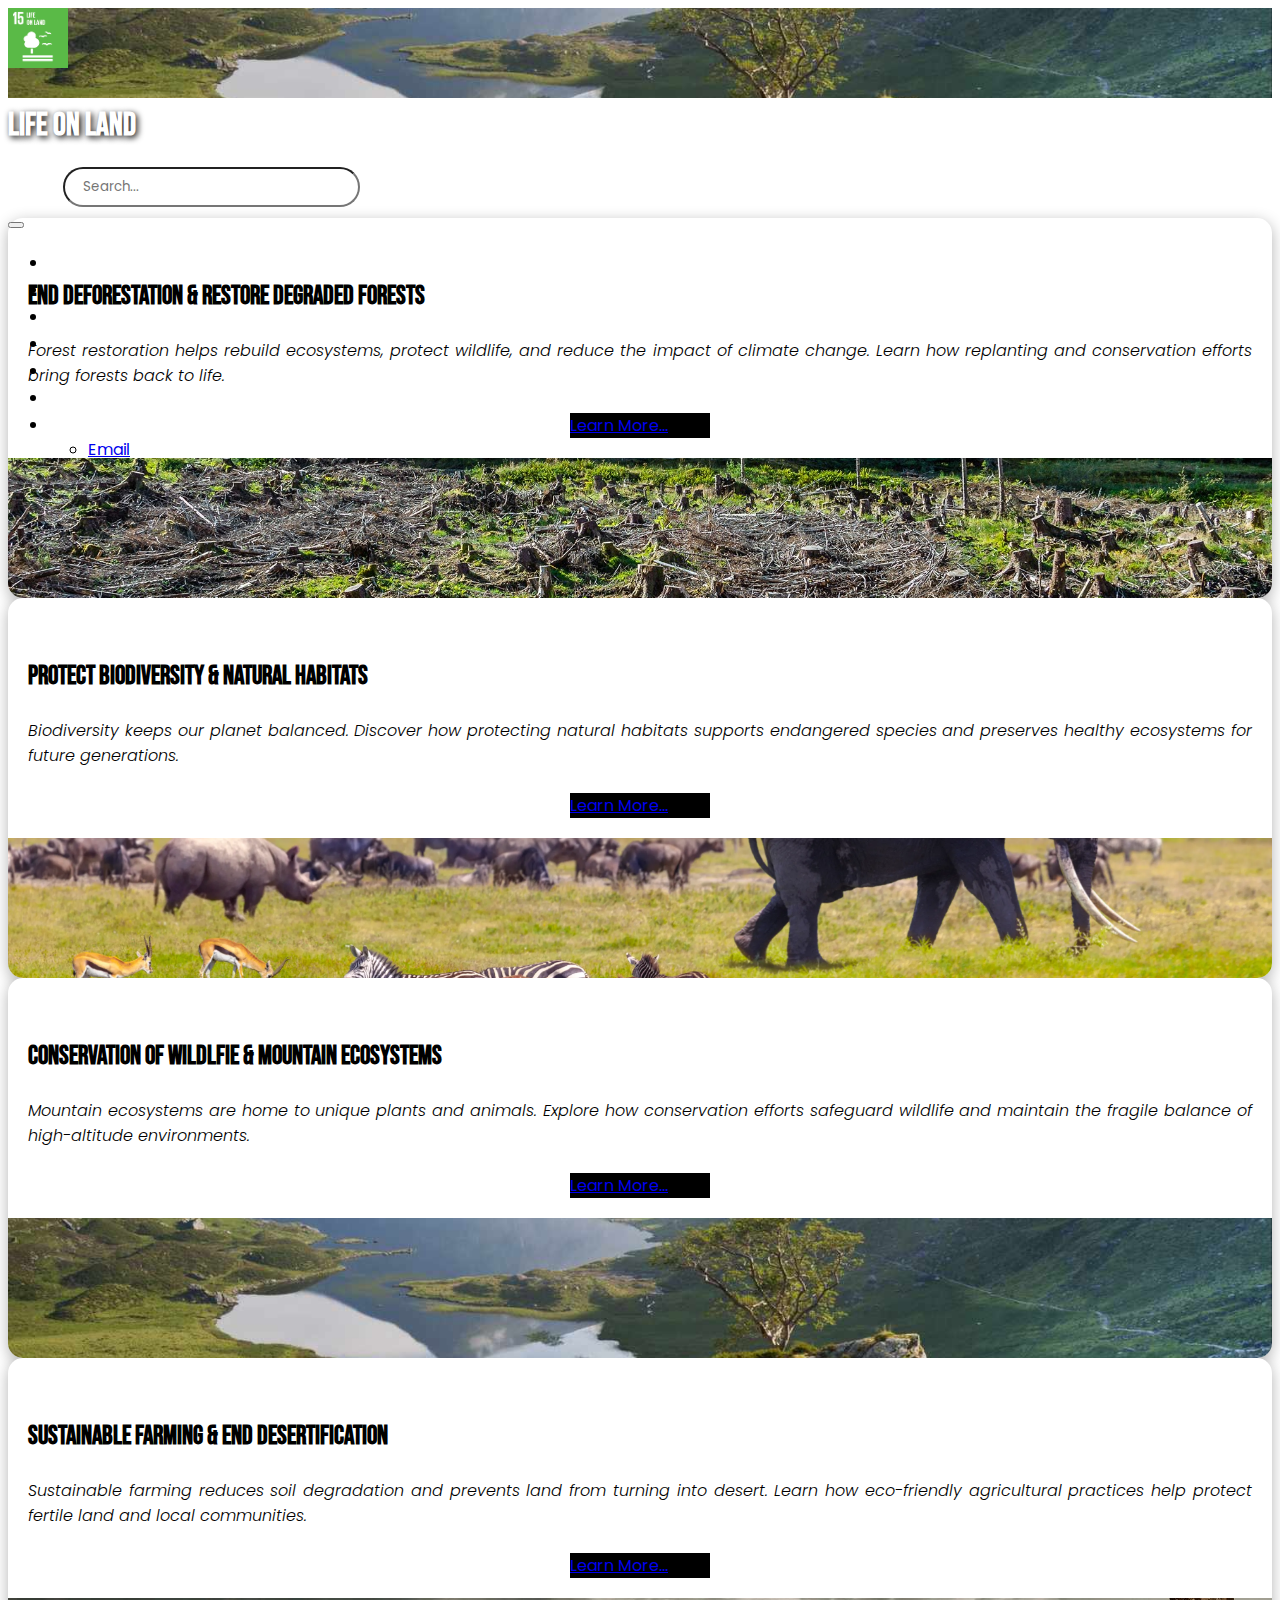
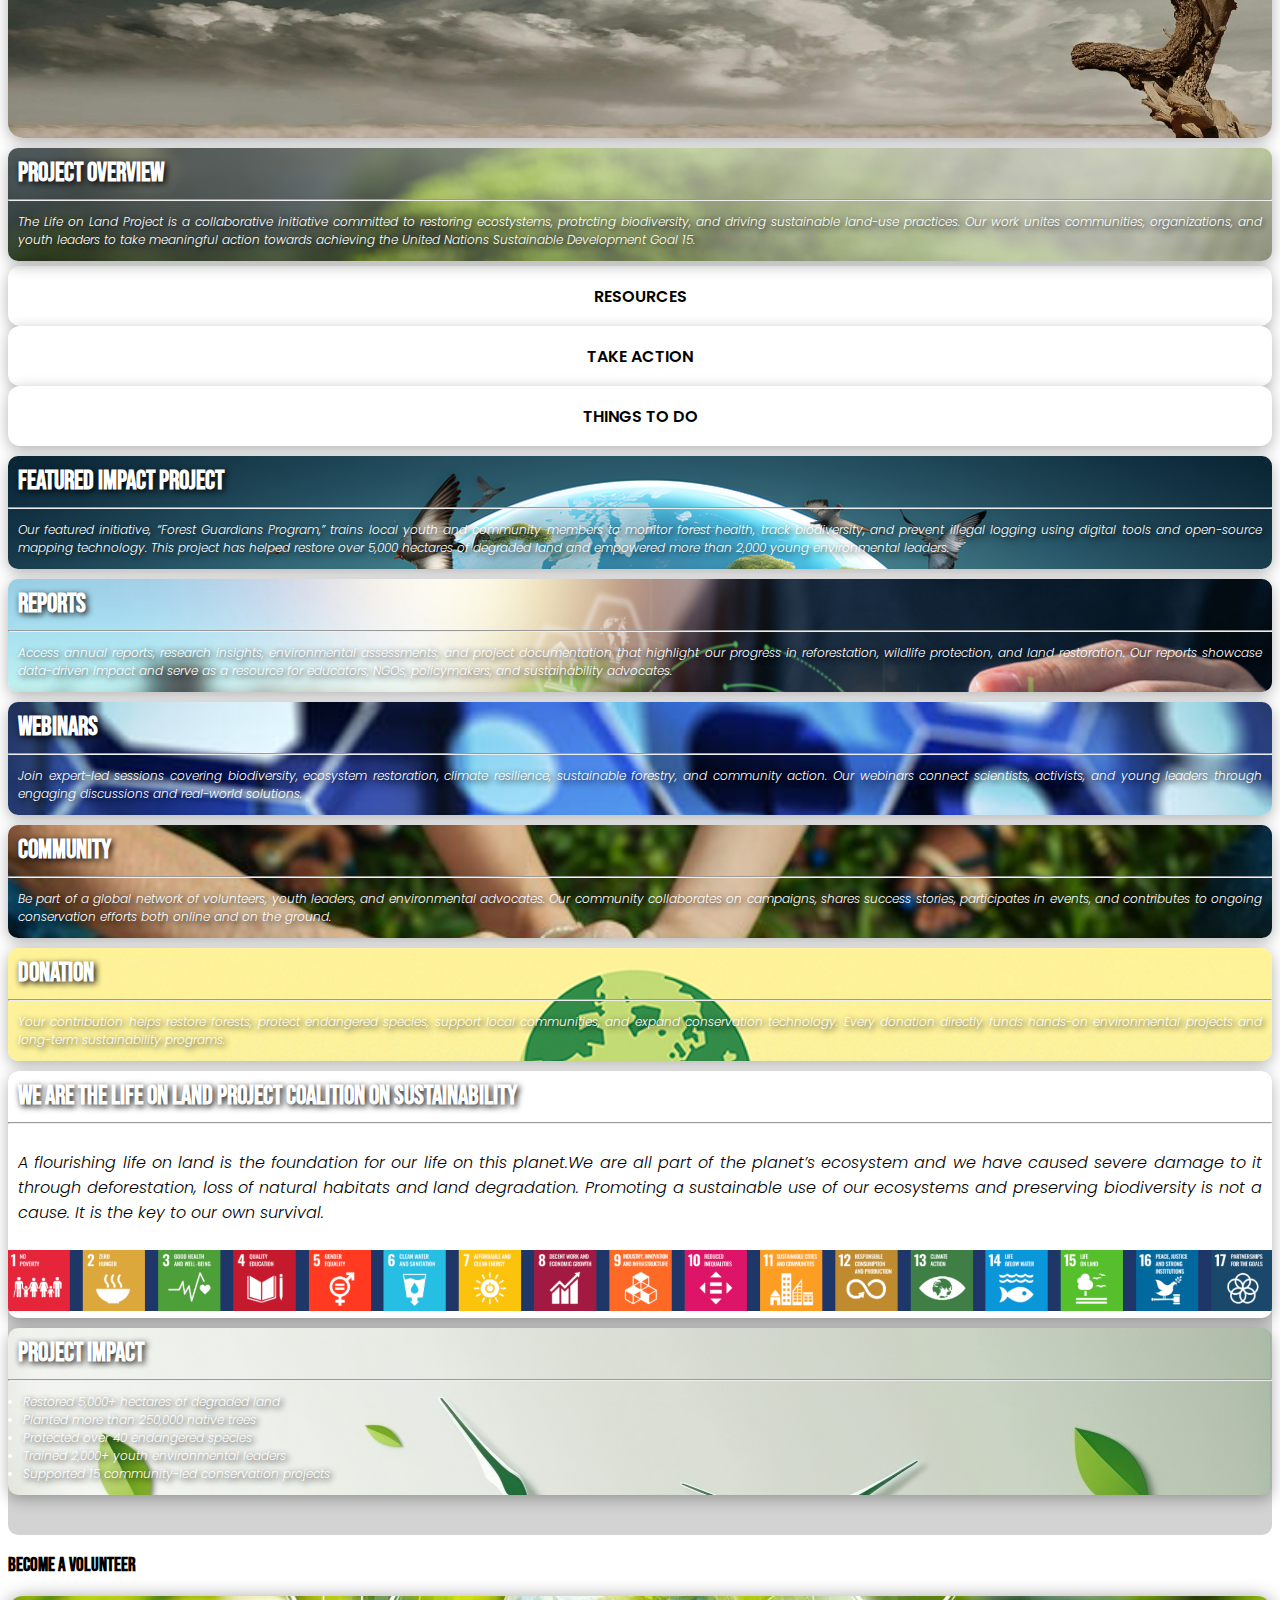
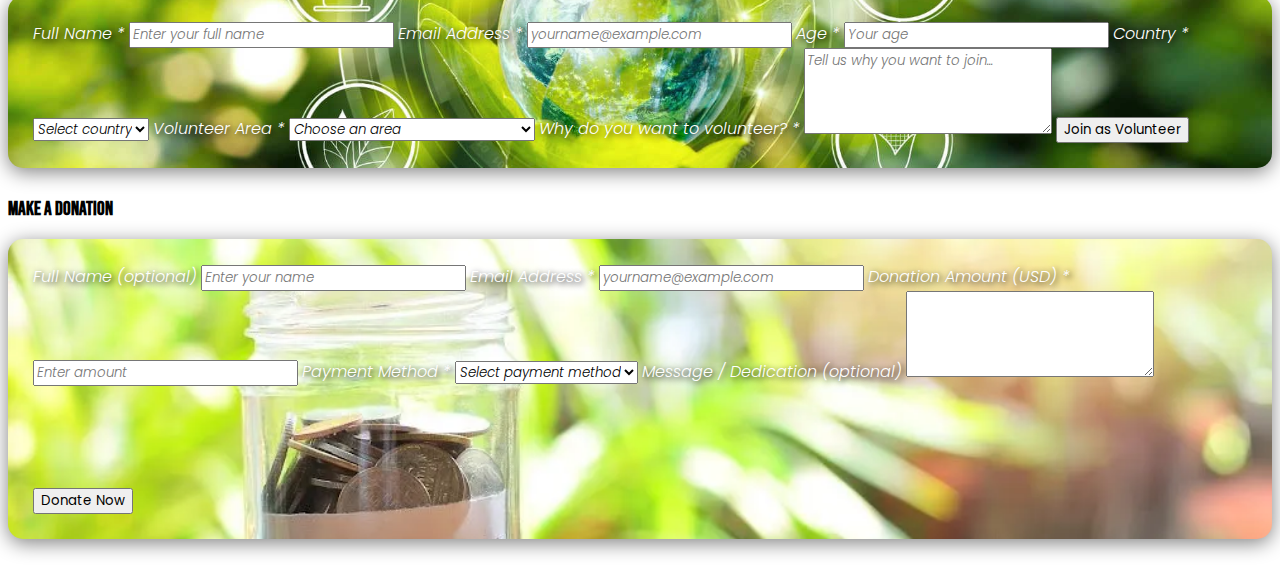
<file: index.html>
<!DOCTYPE html>
<html>
<head>
	<meta charset="utf-8">
	<meta name="viewport" content="width=device-width, initial-scale=1">
	<meta name="author" content="Soe_Nyi_Nyi">
	<title>Life On Land</title>

	<!-- Bootstrap -->
	<link href="https://cdn.jsdelivr.net/npm/bootstrap@5.3.8/dist/css/bootstrap.min.css" rel="stylesheet" integrity="sha384-sRIl4kxILFvY47J16cr9ZwB07vP4J8+LH7qKQnuqkuIAvNWLzeN8tE5YBujZqJLB" crossorigin="anonymous">
	<script src="https://cdn.jsdelivr.net/npm/bootstrap@5.3.8/dist/js/bootstrap.bundle.min.js" integrity="sha384-FKyoEForCGlyvwx9Hj09JcYn3nv7wiPVlz7YYwJrWVcXK/BmnVDxM+D2scQbITxI" crossorigin="anonymous"></script>
	<link rel="stylesheet" href="https://cdn.lineicons.com/5.0/lineicons.css" />
    
    <!-- Google Fonts -->
    <link rel="preconnect" href="https://fonts.googleapis.com">
	<link rel="preconnect" href="https://fonts.gstatic.com" crossorigin>
	<link href="https://fonts.googleapis.com/css2?family=Archivo+Black&family=BBH+Sans+Hegarty&family=Bebas+Neue&family=Bungee+Spice&family=Dancing+Script:wght@400..700&family=Honk&family=Inconsolata:wght@200..900&family=Noto+Sans+JP:wght@100..900&family=Playfair+Display:ital,wght@0,400..900;1,400..900&family=Poppins:ital,wght@0,100;0,200;0,300;0,400;0,500;0,600;0,700;0,800;0,900;1,100;1,200;1,300;1,400;1,500;1,600;1,700;1,800;1,900&family=Roboto+Condensed:ital,wght@0,100..900;1,100..900&display=swap" rel="stylesheet">

    
	<link rel="stylesheet" href="style.css">

</head>

<body>

	    <header>
	    	<!-- ********  Navigation bar starts  ******** -->
	    	<nav id="navbar" class="navbar py-1 navbar-expand-xl shadow fixed-top"> 
			     <div class="container px-1 d-flex justify-content-between align-items-center">
			     	    <div class="d-flex align-items-center gap-3">
			     	    	<img id="logo" src="image/logo.png" alt="image of logo">
			                <h1 id="title">Life on Land</h1>
			     	    </div>

			     	   	<div class="flex-grow-1 d-lg-flex justify-content-center search-box">
			                <input type="text" class="form-control search-input" placeholder="Search...">
			            </div>
			     	    
			     	    
			        
			            <button class="navbar-toggler border-0" type="button" data-bs-toggle="offcanvas" data-bs-target="#top-navbar" aria-controls="top-navbar"> 
			             <i class="lni lni-cloud-sun"></i>
			            </button>

			            <div class="offcanvas offcanvas-end" tabindex="-1" id="top-navbar">
			               			               			          
			                <ul class="navbar-nav ms-lg-auto p-4 p-lg-4">
			                  <li class="nav-item px-3 py-lg-4">
			                    <a class="nav-link active" aria-current="page" href="#">Home</a>
			                  </li>
			                  <li class="nav-item px-3 py-lg-4">
			                    <a class="nav-link active" aria-current="page" href="#">About</a>
			                  </li>
			                  <li class="nav-item px-3 py-lg-4">
			                    <a class="nav-link active" aria-current="page" href="#">Forests</a>
			                  </li>
			                  <li class="nav-item px-3 py-lg-4">
			                    <a class="nav-link active" aria-current="page" href="#">Wildlife</a>
			                  </li>
			                  <li class="nav-item px-3 py-lg-4">
			                    <a class="nav-link active" aria-current="page" href="#project">Project</a>
			                  </li>
			                  <li class="nav-item px-3 py-lg-4">
			                    <a class="nav-link active" aria-current="page" href="#campaign">Campaign</a>
			                  </li>					                  	           
			                  <li class="nav-item px-3 py-lg-4 dropdown">
			                    <a class="nav-link dropdown-toggle" href="#" role="button" data-bs-toggle="dropdown">
			                      Contact
			                    </a>
				                    <ul class="dropdown-menu">
				                      <li><a class="dropdown-item" href="#">Email</a></li>
				                      <li><a class="dropdown-item" href="#">Phone</a></li>
				                      <li><a class="dropdown-item" href="#">Live chat</a></li>
				                    </ul>
			                  </li>			                  
			                </ul>  			             
			          </div>

			      </div>    

			</nav>

			<!-- ********  Navigation bar ends  ******** -->
	    </header>

        
        <!-- ********  Page 1  ******** -->
        <section id="project">
        	<div class="container my-5 page1">
		        <div class="row g-4">
		            <div class="col-md-6">
		                <div class="content-box">
		                	<div class="top" >
				                <h5>End Deforestation & Restore Degraded Forests</h5> 
				                <p>Forest restoration helps rebuild ecosystems, protect wildlife, and reduce the impact of climate change. Learn how replanting and conservation efforts bring forests back to life.</p>	
				                <a href="https://ocm.iccrom.org/sdgs/sdg-15-life-land/sdg-152-end-deforestation-and-restore-degraded-forests" target="blank" class="btn btn-success mt-2" >Learn More...</a>
			                </div>

			                <div class="bottom">
			                	<img src="image/Deforestation.jpg" alt="forest image">
			                </div>
			            </div>    
		            </div>
		 

		            <div class="col-md-6">
		                <div class="content-box">
		                	<div class="top" >
				                <h5>Protect Biodiversity & Natural Habitats </h5>	
				                <p>Biodiversity keeps our planet balanced. Discover how protecting natural habitats supports endangered species and preserves healthy ecosystems for future generations.</p>	
				                <a href="https://news.un.org/en/story/2024/01/1145772" target="blank" class="btn btn-success mt-2" >Learn More...</a>
			                </div>

			                <div class="bottom">
			                	<img class="shiftup" src="image/biodiversity.webp" alt="forest image">
			                </div>
			            </div>
		            </div>

		            <div class="col-md-6">
		                <div class="content-box">
		                	<div class="top" >
				                <h5>Conservation of Wildlfie & Mountain Ecosystems</h5> 	
				                <p>Mountain ecosystems are home to unique plants and animals. Explore how conservation efforts safeguard wildlife and maintain the fragile balance of high-altitude environments.</p>
				                <a href="https://diversedaily.com/strategies-for-mountain-wildlife-conservation-protecting-endangered-species-and-preserving-biodiversity-in-fragile-ecosystems/#:~:text=International%20agreements%20and%20conventions%2C%20such%20as%20the%20Convention,together%20in%20protecting%20mountain%20wildlife%20and%20their%20habitats." target="blank" class="btn btn-success mt-2" >Learn More...</a>
			                </div>

			                <div class="bottom">
			                	<img src="image/mountainous-ecosystem.jpg" alt="forest image">
			                </div>
		                </div>
		            </div>

		            <div class="col-md-6">
		                <div class="content-box">
		                	<div class="top" >
				                <h5>Sustainable Farming & End Desertification</h5>	
				                <p>Sustainable farming reduces soil degradation and prevents land from turning into desert. Learn how eco-friendly agricultural practices help protect fertile land and local communities.</p>	
				                <a href="https://www.fao.org/desertification-and-drought-day/en#:~:text=The%20decision%20made%20last%20year%20by%20the%20United,the%20context%20of%20climate%20change%20and%20environmental%20degradation." target="blank" class="btn btn-success mt-2" >Learn More...</a>
			                </div>
			                
			                <div class="bottom">
			                	<img class="dragdown" src="image/desert.jpeg" alt="forest image">
			                </div>
		                </div>
		            </div>

		        </div>
		    </div>

        </section>
        <!-- ********  page 1 ends  ******** -->


        <!--  ******** page 2 starts  ******** -->
        <section id="campaign">
        	<div class="container my-5 border second-page" >


		        <!-- First row -->
		        <div class="row mb-4 first-row align-items-stretch h-75">
		            <div class="col-md-3 ">
		                <div class="box overview" >
		                	<h5>Project Overview</h5> <hr>
		                	<p>The Life on Land Project is a collaborative initiative committed to restoring ecostystems, protrcting biodiversity, and driving sustainable land-use practices. Our work unites communities, organizations, and youth leaders to take meaningful action towards achieving the United Nations Sustainable Development Goal 15.</p>
		                </div>
		            </div>

		            <div class="col-md-2 d-flex py-4 flex-column justify-content-center gap-3 column">
				        <a href="https://globalgoals.org/resources/" target="blank" class="small-btn">RESOURCES</a>
					    <a href="https://globalgoals.org/take-action/" target="blank" class="small-btn">TAKE ACTION</a>
					    <a href="https://globalgoals.org/goals/15-life-on-land/#things-to-do" target="blank" class="small-btn">THINGS TO DO</a>
				    </div>


		            <div class="col-md-7 right-box">
		                <div class="box impact">
		                	<h5>Featured Impact Project</h5> <hr>
		                	<p>Our featured initiative, “Forest Guardians Program,” trains local youth and community members to monitor forest health, track biodiversity, and prevent illegal logging using digital tools and open-source mapping technology. This project has helped restore over 5,000 hectares of degraded land and empowered more than 2,000 young environmental leaders.</p>
		                </div>
		            </div>
		        </div>

                
                <!-- Second row -->              
		        <div class="row mb-4 second-row g-3">
		            <div class="col-md-3">
		            	<div class="box report ">
		            
		            		<div class="hover-content ">
		            			<h5>Reports</h5> <hr>
		            		    <p>Access annual reports, research insights, environmental assessments, and project documentation that highlight our progress in reforestation, wildlife protection, and land restoration. Our reports showcase data-driven impact and serve as a resource for educators, NGOs, policymakers, and sustainability advocates.</p>
		            		</div>
		            	</div> 
		            </div>

		            <div class="col-md-3">
		            	<div class="box webinar align-items-stretch" >
		            		
		            		<div class="hover-content ">
		            			<h5>Webinars</h5> <hr>
		            		    <p>Join expert-led sessions covering biodiversity, ecosystem restoration, climate resilience, sustainable forestry, and community action. Our webinars connect scientists, activists, and young leaders through engaging discussions and real-world solutions.</p>
		            		</div>
		            	</div> 
		            </div>

		            <div class="col-md-3">
		            	<div class="box community align-items-stretch">
		            		
		            	    <div class="hover-content">
		            	    	<h5>Community</h5> <hr>
		            	        <p>Be part of a global network of volunteers, youth leaders, and environmental advocates. Our community collaborates on campaigns, shares success stories, participates in events, and contributes to ongoing conservation efforts both online and on the ground.</p>
		            	    </div>
		            	</div> 
		            </div>

		            <div class="col-md-3">
		            	<div class="box donation">
		            		
		            	    <div class="hover-content align-items-stretch">
		            	    	<h5>Donation </h5> <hr>
		            		    <p>Your contribution helps restore forests, protect endangered species, support local communities, and expand conservation technology. Every donation directly funds hands-on environmental projects and long-term sustainability programs.</p>
		            	    </div>
		            	</div> 
		            </div>
		        </div>

		      
		        <!-- Third row -->
		        <div class="row mt-4 g-3 third-row">
		            <div class="col-md-9 ">
		                <div class="box project-co align-items-stretch">
		                	<h5>We Are the Life on Land Project Coalition on Sustainability </h5> <hr>
		                
		                	<p id="text">A flourishing life on land is the foundation for our life on this planet.We are all part of the planet’s ecosystem and we have caused severe damage to it through deforestation, loss of natural habitats and land degradation. Promoting a sustainable use of our ecosystems and preserving biodiversity is not a cause. It is the key to our own survival.</p>

		                	<div>
		                		<img id="barimg" src="image/bar.png">
		                	</div>
		                </div> 
		            </div>

		            <div class="col-md-3">
		                <div class="box pro-impact">
		                	<h5>Project Impact</h5> <hr>
		                	<ul>
		                		<li>Restored 5,000+ hectares of degraded land</li>
		                		<li>Planted more than 250,000 native trees</li>
		                		<li>Protected over 40 endangered species</li>
		                		<li>Trained 2,000+ youth environmental leaders</li>
		                		<li>Supported 15 community-led conservation projects</li>

		                	</ul>
		                </div> 
		            </div>
		        </div>

            </div>
        </section>

        <!-- ******** page 2 ends ******** --> 
        

        <!-- ******** form validation ******** -->

        <section id="form-validate">
        	<div class="container py-5 ">
			    <div class="row g-4 ">

			        <!-- Volunteer Form  -->
			        <div class="col-lg-6 d-flex flex-column">
			            <h3 class="mb-3 "> Become a Volunteer</h3>
			            <div class="form-box volunteer-bg d-flex flex-column flex-grow-1 h-100">
			                <form id="volunteerForm" class="d-flex flex-column h-100">

			                    <label class="fw-bold">Full Name *</label>
			                    <input type="text" id="v_name" class="form-control" placeholder="Enter your full name">
			                    <span class="error" id="v_name_error">Please enter a valid name.</span>

			                    <label class="fw-bold mt-3">Email Address *</label>
			                    <input type="email" id="v_email" class="form-control" placeholder="yourname@example.com">
			                    <span class="error" id="v_email_error">Please enter a valid email.</span>

			                    <label class="fw-bold mt-3">Age *</label>
			                    <input type="number" id="v_age" class="form-control" placeholder="Your age">
			                    <span class="error" id="v_age_error">You must be 16 or older.</span>

			                    <label class="fw-bold mt-3">Country *</label>
			                    <select id="v_country" class="form-select">
			                        <option value="">Select country</option>
			                        <option>Myanmar</option>
			                        <option>Ireland</option>
			                        <option>USA</option>
			                        <option>UK</option>
			                        <option>Australia</option>
			                    </select>
			                    <span class="error" id="v_country_error">Please select a country.</span>

			                    <label class="fw-bold mt-3">Volunteer Area *</label>
			                    <select id="v_area" class="form-select">
			                        <option value="">Choose an area</option>
			                        <option>Tree Planting</option>
			                        <option>Wildlife Conservation</option>
			                        <option>Community Awareness Programs</option>
			                        <option>Environmental Education</option>
			                        <option>Project Support</option>
			                    </select>
			                    <span class="error" id="v_area_error">Please select an area.</span>

			                    <label class="fw-bold mt-3">Why do you want to volunteer? *</label>
			                    <textarea id="v_reason" class="form-control" placeholder="Tell us why you want to join..." rows="4"></textarea>
			                    <span class="error" id="v_reason_error">Minimum 30 characters.</span>

			                    <button type="submit" class="btn btn-success mt-4 w-100">Join as Volunteer</button>
			                </form>
			            </div>
			        </div>

			        <!-- ======  Donation Form ====== -->
			        <div class="col-lg-6 d-flex flex-column">
			            <h3 class="mb-3 "> Make a Donation</h3>
			            <div class="form-box donation-bg d-flex flex-column flex-grow-1 h-100">
			                <form id="donationForm" class="d-flex flex-column h-100">

			                    <label class="fw-bold">Full Name (optional)</label>
			                    <input type="text" id="d_name" class="form-control" placeholder="Enter your name">

			                    <label class="fw-bold mt-3">Email Address *</label>
			                    <input type="email" id="d_email" class="form-control" placeholder="yourname@example.com">
			                    <span class="error" id="d_email_error">Please enter a valid email.</span>

			                    <label class="fw-bold mt-3">Donation Amount (USD) *</label>
			                    <input type="number" id="d_amount" class="form-control" placeholder="Enter amount">
			                    <span class="error" id="d_amount_error">Minimum donation is $1.</span>

			                    <label class="fw-bold mt-3">Payment Method *</label>
			                    <select id="d_payment" class="form-select">
			                        <option value="">Select payment method</option>
			                        <option>Credit/Debit Card</option>
			                        <option>PayPal</option>
			                        <option>Bank Transfer</option>
			                    </select>
			                    <span class="error" id="d_payment_error">Please choose a payment method.</span>

			                    <label class="fw-bold mt-3">Message / Dedication (optional)</label>
			                    <textarea id="d_message" class="form-control" rows="4"></textarea>

			                    <button type="submit" class="btn btn-primary w-100 align-btn">Donate Now</button>
			                </form>
			            </div>
			        </div>

			    </div>
			</div>
        </section>

<script src="java.js"></script>
</body>
</html>
</file>
<file: style.css>
*{
  font-family: "Poppins", sans-serif;
  
}
/* Fonts Style*/

.bbh-sans-hegarty-regular {
  font-family: "BBH Sans Hegarty", sans-serif;
  font-weight: 400;
  font-style: normal;
}


.playfair-display-<uniquifier> { 
  font-optical-sizing: auto;
  font-weight: <weight>;
  font-style: normal;
}
.bebas-neue-regular {
  font-family: "Bebas Neue", sans-serif;
  font-weight: 400;
  font-style: normal;
}

.poppins-extrabold-italic {
  font-family: "Poppins", sans-serif;
  font-weight: 800;
  font-style: italic;
}

.cormorant-<uniquifier> {
  font-family: "Cormorant", serif;
  font-optical-sizing: auto;
  font-weight: <weight>;
  font-style: normal;
}


/* Navbar start*/

.navbar{
    height: 90px;
}

@media (max-width: 502px) {
    .search-box {
        width: 70%;
        margin-top: 10px;
    }
    .navbar{
        height: auto;

    }
}



.sticky-top{
    position: sticky;
    top: 0;
    background: white;
    z-index: 1020;
}

#logo{

    width: 60px;
    height: 60px;
}
#title{
    white-space: nowrap;
    padding-top: 10px;
    font-family: "Bebas Neue", sans-serif;
    
}

.search-input {

    border-radius: 50px;
    padding: 8px 18px;
}
.search-box{
    padding-left: 55px;
}


.navbar-nav .nav-link {
    font-family: "Bebas Neue", sans-serif;
    font-size: 22px; 
    font-weight: 700; 

}
    
.navbar-nav .nav-link:hover,
.navbar-nav .nav-link:focus{
    background: linear-gradient(45deg,#FCE38A,#7117ea,#FF7676,#184E68,#F02FC2);
    -webkit-background-clip: text;
    -webkit-text-fill-color: transparent;
    transition: 0.3s ease;
    transform: scale(1.2);
    letter-spacing: 2px;
    text-shadow: none;
       
}

.nav-link{
    user-select: none;
    transition: transform 0.3s ease, 
                letter-spacing 0.3s ease,
                -webkit-text-fill-color 0.3s ease,
                color 0.3s ease;

}
.dropdown-item {
    text-align: justify;
    user-select: none;
    transition: transform 0.3s ease,
                letter-spacing 0.3s ease,
                color 0.3s ease,
                -webkit-text-fill-color 0.3s ease;
}
.dropdown-item:hover,
.dropdown-item:focus {
    background: linear-gradient(45deg,#FCE38A,#7117ea,#FF7676,#184E68,#F02FC2);
    -webkit-background-clip: text;
    -webkit-text-fill-color: transparent;
    transform: scale(1.12);
    letter-spacing: 1px;
    text-shadow: none;
}


.content-box{
    width: 100%;
    height: 355px;
    
    border-radius: 10px;
}

#navbar {
    background: url("image/mountainous-ecosystem.jpg");
    background-size: cover;
    background-position: center;
    transition: background 0.3s ease, box-shadow 0.3s ease;
}

#navbar .nav-link,
#navbar #title{
    color: white;
}

#navbar #title{
    text-shadow: 2px 2px 6px black;
}

@media (max-width: 991px){
    #navbar .nav-link{
    color: black;
    }
}

.navbar-toggler i {
    color: white;
}

#navbar.scrolled {
    background: white;                
    box-shadow: 0 4px 15px rgba(0,0,0,0.15);
}

#navbar.scrolled .nav-link,
#navbar.scrolled #title,
#navbar.scrolled .navbar-toggler i {
    color: black ;
    text-shadow: none;
}

/* Navbar End */


/* -------- Project Page CSS starts ------*/

#project {
    margin-top: 120px;
}

.content-box{
    background: white;
    border-radius: 15px;
    overflow: hidden;
    height: 380px;
    display: flex;
    flex-direction: column;
    /* box-shadow: offsetX offsetY blur spread color; */
    box-shadow: 0 4px 15px rgba(0, 0, 0, 0.3);
    transition: transform 0.35s ease-in-out,
                box-shadow 0.35s ease-in-out;
}

.content-box:hover,
.content-box:focus{
    transform: scale(1.03);
    transition: 0.3 ease-in-out;
}
.top{
    display: flex;
    text-align: left;
    padding: 20px;
    justify-content: center;
    flex-direction: column;
    
}

.top h5{
    font-family: "Bebas Neue", sans-serif;
    font-size: 26px;
    font-weight: 700;
    margin-bottom: 10px;


}
.bottom{
    flex: 1; 
    width: 100%;
    overflow: hidden;
}

.bottom img{
    width: 100%;
    height: 100%;
    object-fit: cover;

}


.top p{
    font-family: "Poppins", sans-serif;
    font-weight: 300;
    font-style: italic;
    margin-bottom: 15px;
    text-align: justify;


}

.top .btn{
    margin: 10px auto 0 auto;
    width: 140px;
    background-color: black;
    
}

.shiftup{
    object-fit: cover;
    object-position: center 25%;
}
.dragdown{
    object-fit: cover;
    object-position: center 55%;
}

.top .btn:hover{
    
}
/* Page 1 End */


/* Page 2 start */

#campaign h5,
.second-row p,
.first-row p{
      text-shadow: 2px 2px 6px black;
      color: white;
      padding: 0px 10px;

}
.box {
        height: 238px;
        border-radius: 10px;
        margin-top: 10px;
        margin-bottom: 5px;
        box-shadow: 0 4px 15px rgba(0, 0, 0, 0.3);
        background-repeat: no-repeat;
        background-size: cover;
        position: relative;
        overflow: hidden;

        
}

.box::before {
    content: "";
    position: absolute;
    inset: 0;
    background-size: cover;
    background-position: center;
    background-repeat: no-repeat;
    z-index: 1;
    transition: 0.4s ease;
    filter: blur(0px);
    opacity: 0;
    top: -8px;     
    left: -8px;
    right: -8px;
    bottom: -8px;

}

.box:hover::before,
.box:focus::before  {
    filter: blur(6px);
    opacity: 1;
}

.box *{
    position: relative;
    z-index: 2;
}

.box:hover,
.box:focus{
    transform: scale(1.05);
    transition: 0.3s ease-in-out;
}
@media (max-width: 1200px) {
    .box {
        min-height: auto;
        height: auto;
    }
}
@media (max-width: 992px) {
    .box {
        min-height: auto;
        height: auto;
    }
}

/* ----- First Row ----- */
.column{
    display: flex;
    justify-content: space-between;
    flex-direction: column;


}

.overview{
    background-image: url("image/Sustainability-Risk-Mitigation-Blog.jpg");
    color: white;

}

.overview::before{
    background-image: url("image/Sustainability-Risk-Mitigation-Blog.jpg");
    background-size: cover;
    color: white;

}

.impact{
    background-image: url("image/impact.png");
    color: white;
}

.impact::before{
    background-image: url("image/impact.png");
    color: white;
}

.small-btn {
    width: 100%;
    height: 60px;
    box-shadow: 0 4px 15px rgba(0, 0, 0, 0.3);
    border-radius: 12px;
    background: white;
    font-size: 16px;
    font-weight: 600;
    text-align: center;

    display: flex;
    justify-content: center;
    align-items: center;

    transition: 0.2s ease-in-out;
    text-decoration: none;
    color: black;
}

.small-btn:hover,
.small-btn:focus {
    background: black;
    color: white;
    transform: scale(1.05);
}

.first-row p{
    text-align: justify;
    font-size: 12px;
    font-family: "Poppins", sans-serif;
    font-weight: 300;
    font-style: italic;

}

.first-row .box {
    height: 100%;
}

/* ------ Second Row ----- */

.report{
    background-image: url("image/Sustainability Analysis Australia.png");
    color: white;
}

.webinar{
    background-image: url("image/webinar.jpg");
    color: white;
}

.community{
    background-image: url("image/community.jpg");
    color: white;
}
.donation{
    background-image: url("image/Introduction-to-Real-World-Sustainability-2.jpg");
    color: white;
    
}

.report::before {
    background-image: url("image/Sustainability Analysis Australia.png");
}
.webinar::before {
    background-image: url("image/webinar.jpg");
}
.community::before {
    background-image: url("image/community.jpg");
}
.donation::before {
    background-image: url("image/Introduction-to-Real-World-Sustainability-2.jpg");
}
.second-row p{
    text-align: justify;
    font-size: 12px;
    font-family: "Poppins", sans-serif;
    font-weight: 300;
    font-style: italic;
}

.second-row .box {
    height: 100%;
}


/* Third Row */

#campaign li{
    text-shadow: 2px 2px 6px black;
    color: white;
}

.third-row{
    background-color: lightgrey;
    padding-bottom: 35px;
    border-radius: 10px;

}

.third-row .box{
    background-color: white;
    overflow: hidden;
    border-radius: 10px;
    height: 100%;
}
.text{
    padding-top: 15px;
    text-align: justify;
}

.second-page h5{
    font-family: "Bebas Neue", sans-serif;
    font-size: 26px;
    font-weight: 700;
    margin: 10px 0px;

}
.third-row p{
    font-family: "Poppins", sans-serif;
    font-weight: 300;
    font-style: italic;
    margin-bottom: 15px;
    padding: 10px;
    text-align: justify;
    color: black;
    text-shadow: none;
}

#barimg{
    width: 100%;
    height: auto;
    
    object-fit: contain;
    object-position: center;
}

.third-row ul{
    text-align: justify;
    font-size: 12px;
    font-family: "Poppins", sans-serif;
    font-weight: 300;
    font-style: italic;
    padding-left: 15px;
}

.project-co:hover,
.project-co:focus{
    transform: scale(1.02);
}

.pro-impact{
    background-image: url("image/Energy-efficiency-in-buildings.jpeg");
}

.pro-impact::before{
    background-image: url("image/Energy-efficiency-in-buildings.jpeg");
}
/* Page 2 End */ 


/* Form Validation */

#form-validate{
    h3{
        font-family: "Bebas Neue", sans-serif;
    }
    label{
        font-family: "Poppins", sans-serif;
        font-weight: 300;
        font-style: italic;
        text-shadow: 2px 2px 6px black;
        color: white;
    }
    ::placeholder{
        font-family: "Poppins", sans-serif;
        font-weight: 300;
        font-style: italic;
    }
    
    select{
        font-family: "Poppins", sans-serif;
        font-weight: 300;
        font-style: italic;
    }
}
.form-box {
        background: white;
        padding: 25px;
        border-radius: 12px;
        box-shadow: 0 4px 20px gray;
        margin-bottom: 30px;
    }
.error {
        color: red;
        font-size: 14px;
        display: none;
    }
    

.align-btn{
    margin-top: 102px;
}

@media (max-width: 992px){
    .align-btn{
    margin-top: 20px;
    }

}

.volunteer-bg {
    background-image: url("image/bg.jpeg");
    background-size: cover;
    background-position: center;
    background-repeat: no-repeat;
    border-radius: 15px;
    padding: 25px;
}

.donation-bg {
    background-image: url("image/donate.webp");
    background-size: cover;
    background-position: center;
    background-repeat: no-repeat;
    border-radius: 15px;
    padding: 25px;
}

.form-bg{
    background-image: url("image/");
    background-size: cover;
    background-position: center;
    background-repeat: no-repeat;
}
</file>
